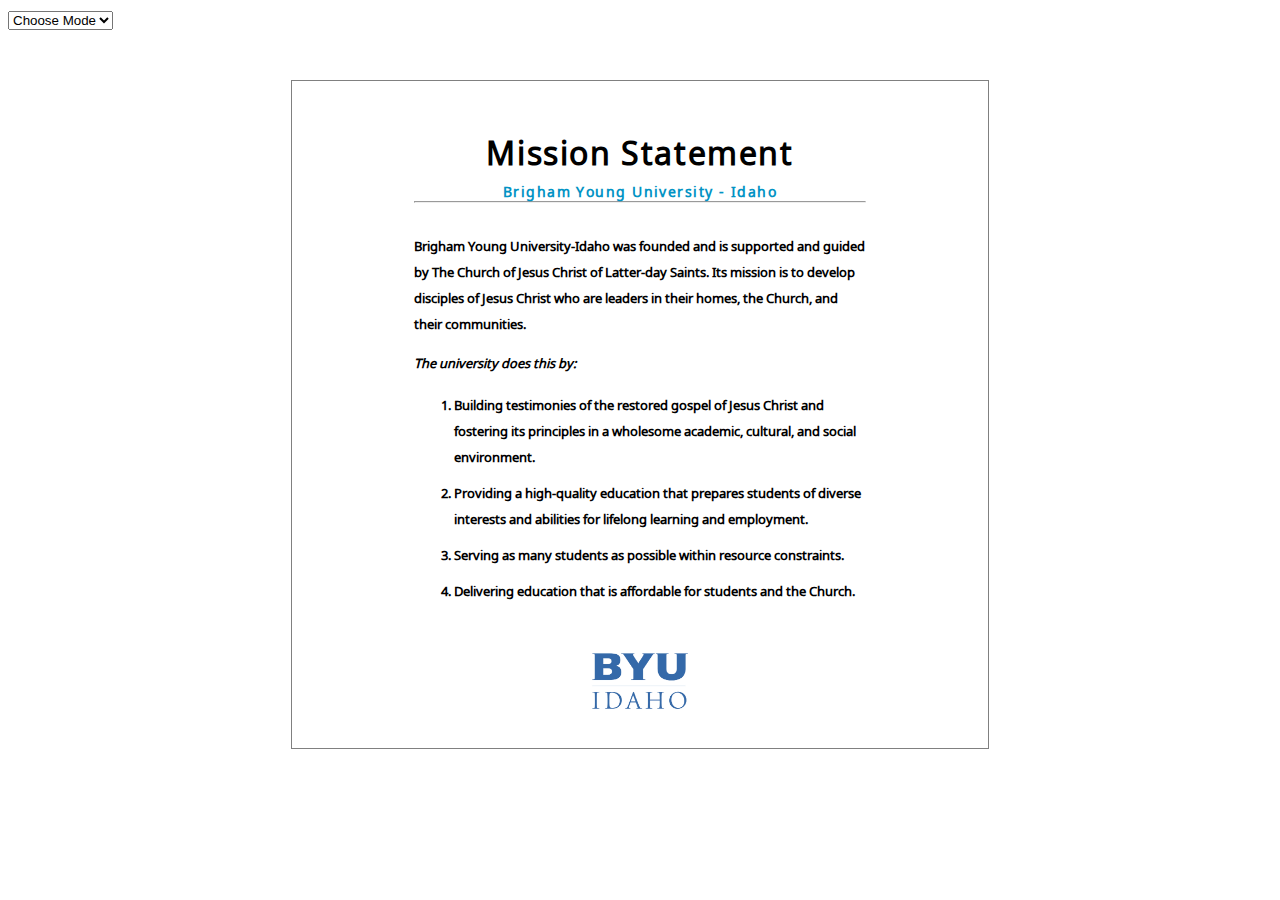
<file: mission/index.html>
<!DOCTYPE html>
<html lang="en">
<head>
    <meta charset="UTF-8">
    <meta name="viewport" content="width=device-width, initial-scale=1.0">
    <meta name="description" content="The BYU-I mission statement">
    <meta name="author" content="Joshua Walker">
    <title>BYU-I Mission Statement</title>
    <link href="style.css" rel="stylesheet">
    <script src="mission-java.js" defer></script>
</head>
<body>
    <select>
        <option>Choose Mode</option>
        <option value="dark">Dark</option>
        <option value="light">Light</option>
    </select>
    <main>
    <div class="container">
        <h1>Mission Statement</h1>
        <h2>Brigham Young University - Idaho</h2>
        <hr>
        <p>Brigham Young University-Idaho was founded and is supported and guided by The Church of Jesus Christ of Latter-day Saints. Its mission is to develop disciples of Jesus Christ who are leaders in their homes, the Church, and their communities.</p>
        <p class="list-heading">The university does this by:</p>
        <ol>
            <li>Building testimonies of the restored gospel of Jesus Christ and fostering its principles in a wholesome academic, cultural, and social environment.</li>
            <li>Providing a high-quality education that prepares students of diverse interests and abilities for lifelong learning and employment.</li>
            <li>Serving as many students as possible within resource constraints.</li>
            <li>Delivering education that is affordable for students and the Church.</li>
        </ol>
        <img src="byui_logo.webp" alt="BYU-I logo">
    </div>
    </main>
</body>
</html>
</file>
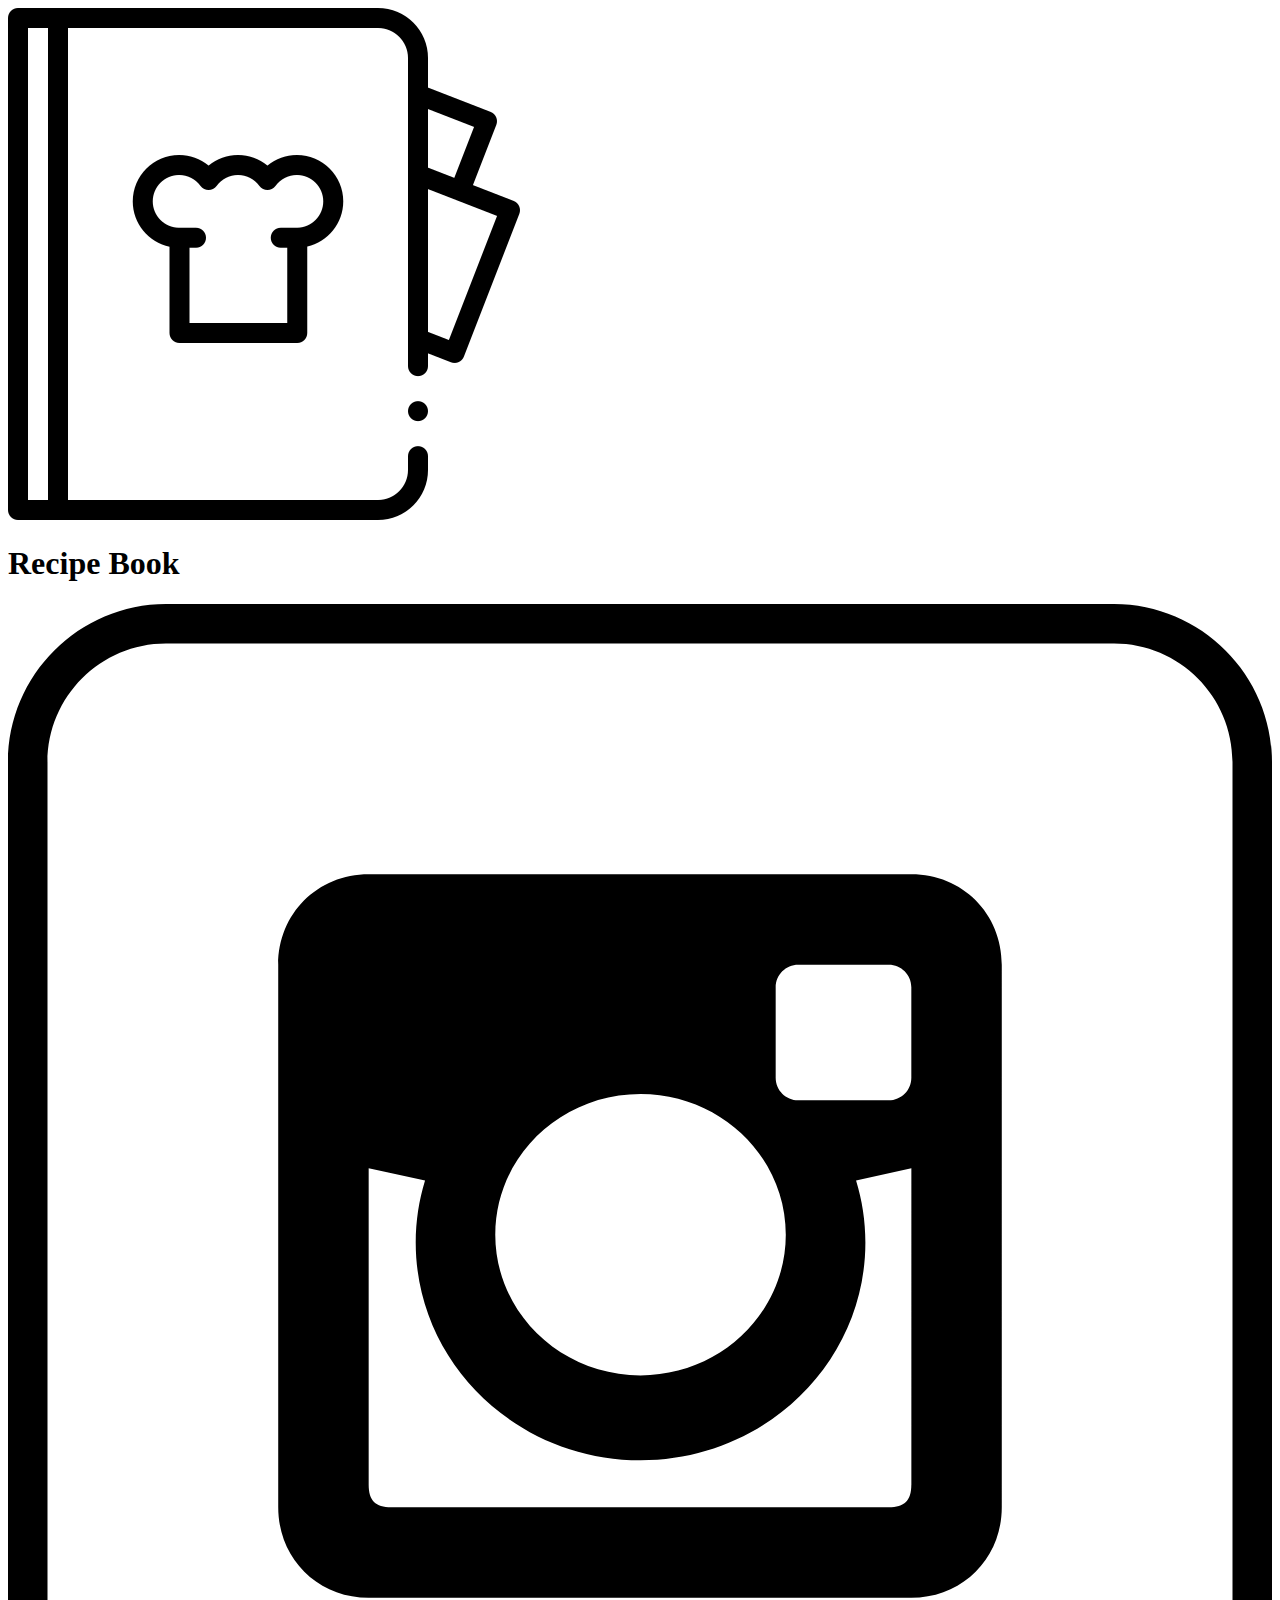
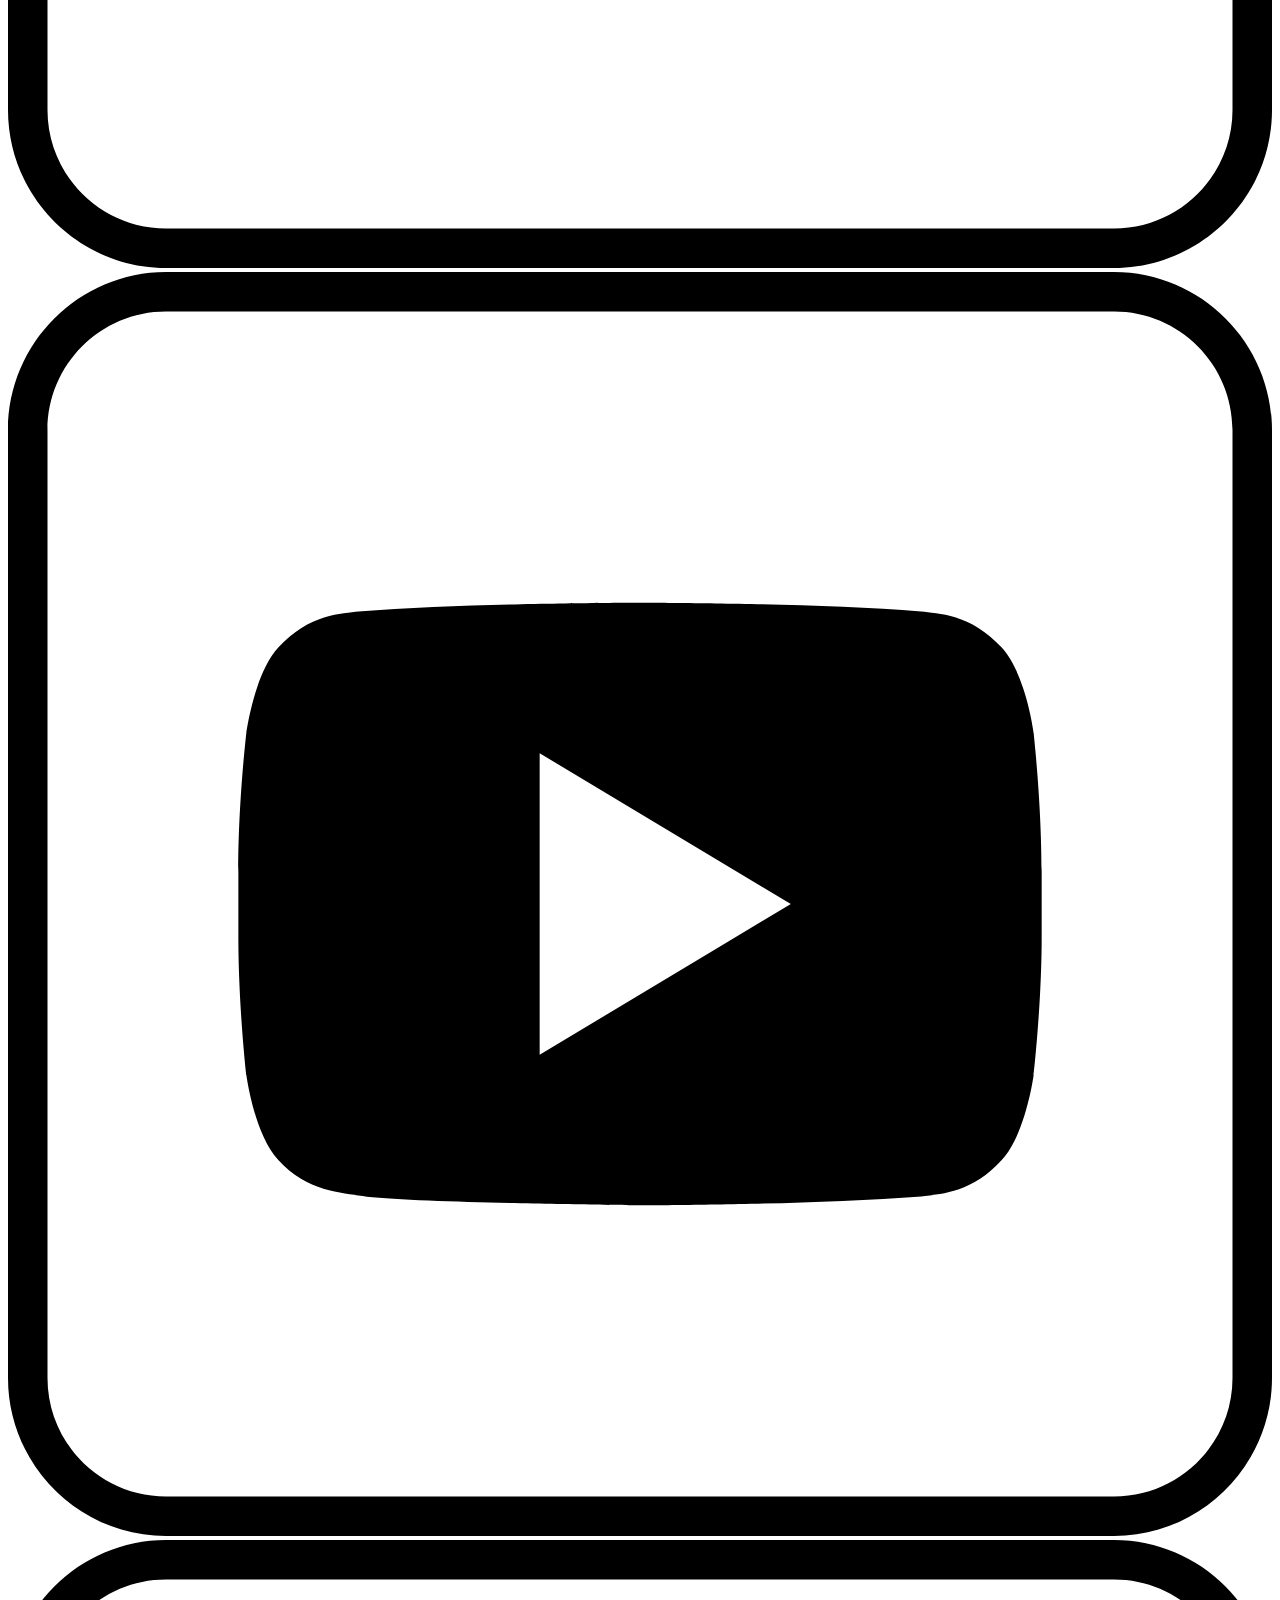
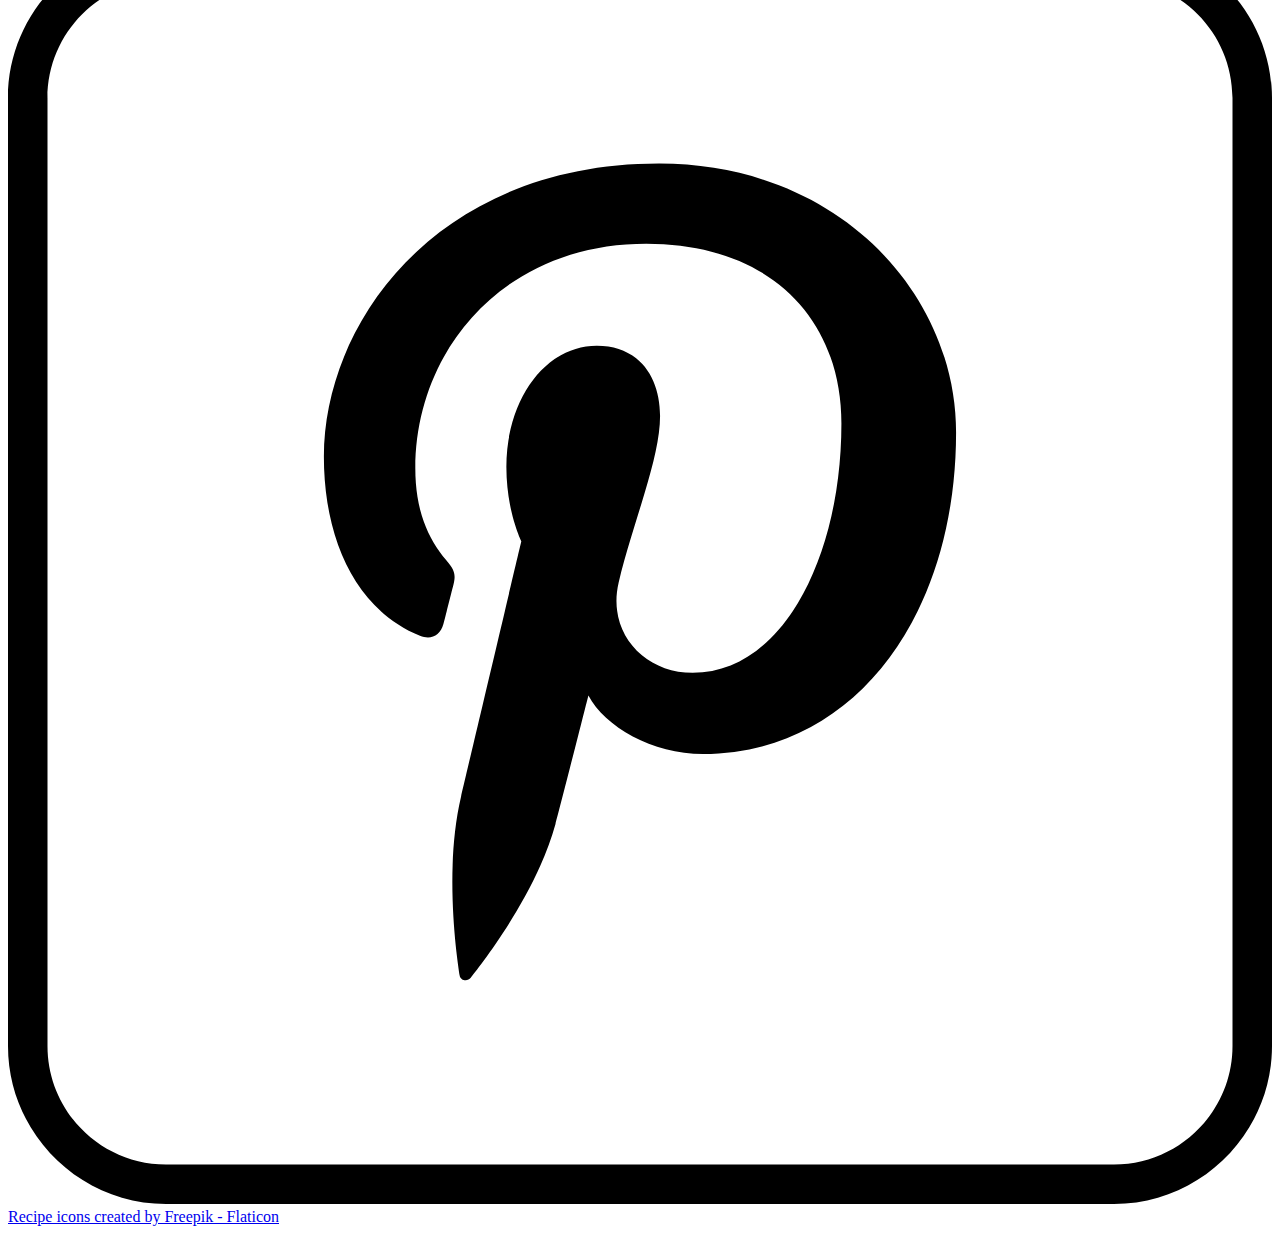
<file: recipes/index.html>
<!DOCTYPE html>
<html lang="en">
<head>
    <meta charset="UTF-8">
    <meta name="viewport" content="width=device-width, initial-scale=1.0">
    <!-- Open Graph (Facebook, LinkedIn, etc.) -->
    <meta property="og:type" content="website">
    <meta property="og:title" content="Your Title">
    <meta property="og:description" content="Your Description">
    <meta property="og:url" content="Your URL">
    <meta property="og:image" content="social-preview-image.png">
    <!-- X Card -->
    <meta name="twitter:card" content="Social Preview Image">
    <meta name="twitter:title" content="Your Title">
    <meta name="twitter:description" content="Your Description">
    <meta name="twitter:image" content="social-preview-image.png">
    <!-- One favicon (ICO works everywhere) -->
    <link rel="icon" href="/favicon.ico">
    <!-- One Apple Touch Icon (iOS home screen) -->
    <link rel="apple-touch-icon" href="images/apple-touch-icon.png">
                
    <link rel="stylesheet" href="recipes.css">
    <title>Recipes</title>
</head>
<body>
    <header>
        <img src="images/recipe-book.png" alt="Recipe Book Logo">
        <h1>Recipe Book</h1>
    </header>
    <footer>
        <div>
            <img src="images/instagram_icon.svg" alt="X Logo">
            <img src="images/youtube_icon.svg" alt="Youtube Logo">
            <img src="images/pinterest_icon.svg" alt="Pintrest Logo">
        </div>
        <a href="https://www.flaticon.com/free-icons/recipe" title="recipe icons">Recipe icons created by Freepik - Flaticon</a>            
    </footer>
</body>
</html>
</file>
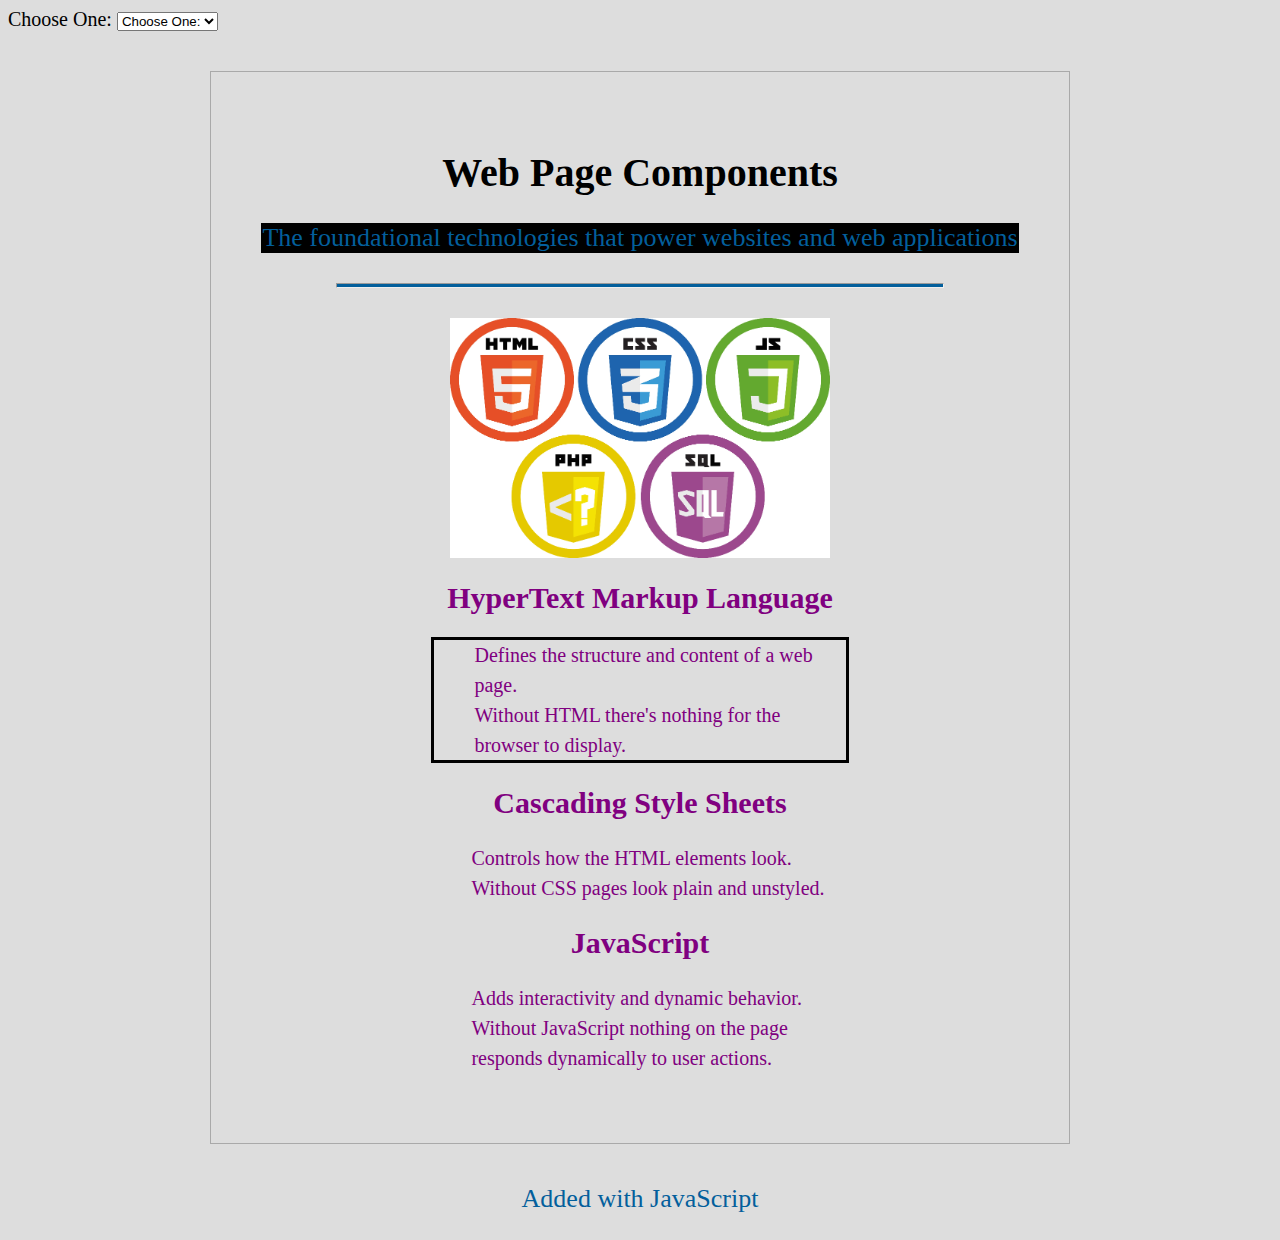
<file: ponder/week_2/dom.html>
<!DOCTYPE html>
<html lang="en">
<head>
    <meta charset="UTF-8">
    <meta name="viewport" content="width=device-width, initial-scale=1.0">
    <meta name="description" content="An in-depth guide to HTML meta tags.">
    <meta name="author" content="Joshua Walker">
    <title>Doc</title>
    <link href="dom.css" rel="stylesheet">
    <script src="dom.js" defer></script>
</head>
<body>

<label for="webdevlist">Choose One:</label>
<select name="code" id="webdevlist">
    <option>Choose One:</option>
    <option value="html">HTML</option>
    <option value="css">CSS</option>
    <option value="js">JavaScript</option>
</select>

<div id="content">
    <h1>HTML, CSS, and JS</h1>
    
    <p>The foundational technologies that power websites and web applications</p>
    <hr>
    <img src="https://wddbyui.github.io/wdd131/images/trifecta.png" alt="JS, CSS, and HTML logos">
    <div id="topics">
        <h2 id="html">HyperText Markup Language</h2>
        <ul class="list">
            <li>Defines the structure and content of a web page.</li>
            <li>Without HTML there's nothing for the browser to display.</li>
        </ul>
        <h2>Cascading Style Sheets</h2>
        <ul class="list">
            <li>Controls how the HTML elements look.</li>
            <li>Without CSS pages look plain and unstyled.</li>
        </ul>
        <h2>JavaScript</h2>
        <ul class="list">
            <li>Adds interactivity and dynamic behavior.</li>
            <li>Without JavaScript nothing on the page responds dynamically to user actions.</li>
        </ul>
    </div>
</div>           
</body>
</html>
</file>
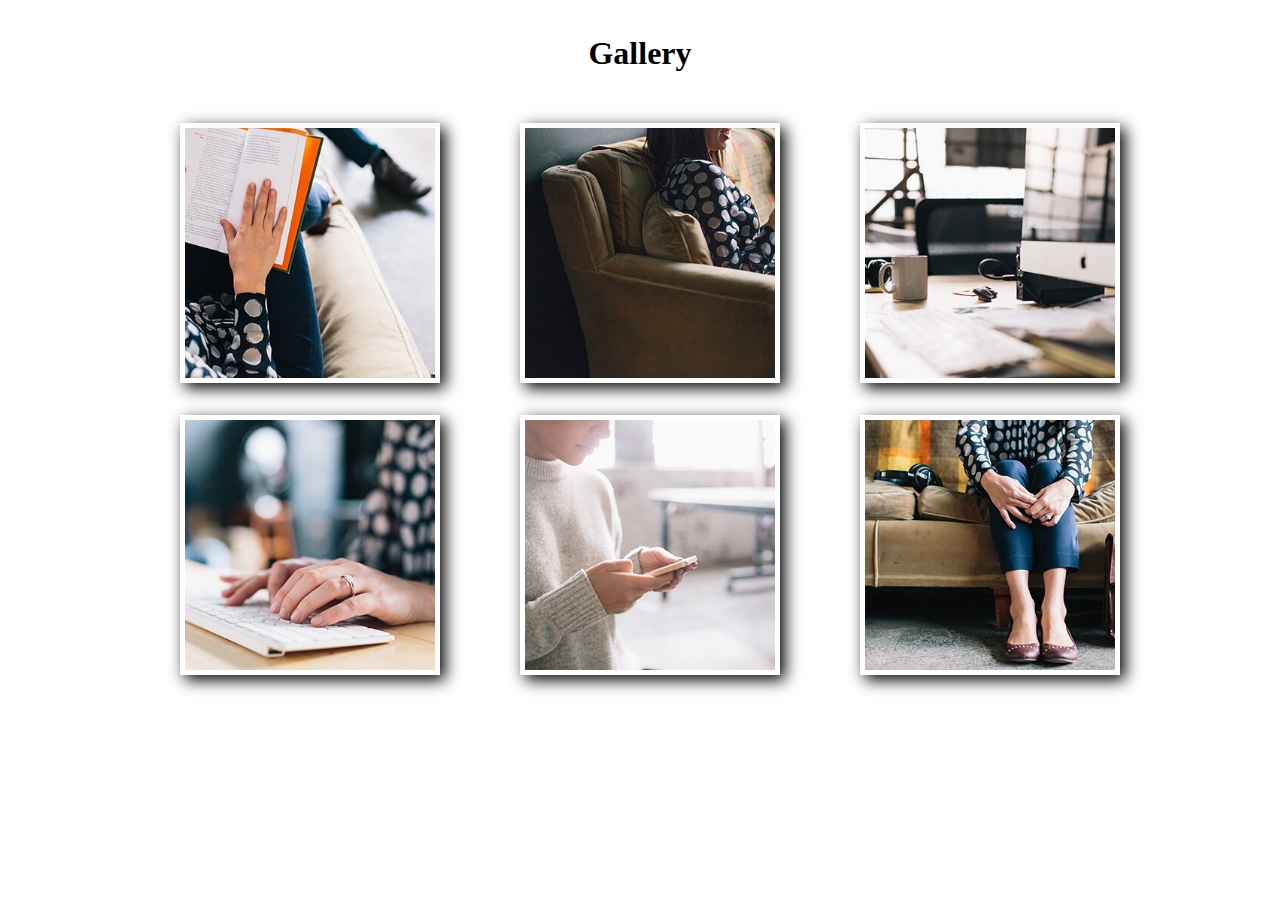
<file: ponder/week_4/gallery.html>
<!DOCTYPE html>
<html lang="en">
<head>
    <meta charset="UTF-8">
    <meta name="viewport" content="width=device-width, initial-scale=1.0">
    <script src="gallery.js" defer></script>
    <link rel="stylesheet" href="gallery.css">
    <title>Document</title>
</head>
<body>
    
<h1>Gallery</h1>
<section class="gallery">
    <figure>  
        <img src="images/book-sm.jpg" alt="person reading a book">
    </figure>
    <figure>  
        <img src="images/couch-sm.jpg" alt="person sitting on a couch with a phone">
    </figure>
    <figure>  
        <img src="images/desk-sm.jpg" alt="a work desktop">
    </figure>
    <figure>  
        <img src="images/keyboard-sm.jpg" alt="person typing on a keyboard">
    </figure>
    <figure>  
        <img src="images/phone-sm.jpg" alt="person looking at a phone">
    </figure>
    <figure>  
        <img src="images/sit-sm.jpg" alt="person sitting on a couch">
    </figure>
</section>
<dialog>
    <img>
    <button class="close-viewer">X</button>
</dialog>
          
</body>
</html>
</file>
<file: mission/style.css>
@import url('https://fonts.googleapis.com/css2?family=Noto+Sans+Deseret&display=swap');
main {
    margin: 50px auto;
    max-width: 55%;
    text-align: center;
    border: 1px solid grey;
}
body {
    font-family: "Noto Sans Deseret", Arial, Helvetica, sans-serif;
}
.container {
    margin: 50px auto 30px;
    max-width: 65%;
}
img {
    width: 25%;
    margin-top: 20px;
}
li {
    text-align: left;
    font-weight: bold;
    font-size: .8em;
    line-height: 26px;
    margin: none;
    padding-bottom: 10px;
}
p {
    text-align: left;
    font-size: .8em;
    font-weight: bold;
    line-height: 26px;
}
h1 {
    font-family: "Noto Sans Deseret", Arial, Helvetica, sans-serif;
    letter-spacing: .05em;
    margin-bottom: 8px;
}
h2 {
    margin-top: 0px;
    font-family: "Noto Sans Deseret", Arial, Helvetica, sans-serif;
    font-size: .9em;
    color: rgb(2, 147, 196);
    letter-spacing: .1em;
    margin-bottom: -8px;
}
hr {
    color: grey;
    height: .1px;
    margin-bottom: 30px;
}
.list-heading {
    font-style: italic;
    font-weight: bold;
    font-size: .8em;
}
</file>
<file: recipes/recipes.css>
* {
    box-sizing: border-box;
}
</file>
<file: ponder/week_2/dom.css>
body {
    background-color: #ddd;
    font-size: 20px;
}
#content {
    max-width: 60%;
    margin: 40px auto;
    border: 1px solid darkgrey;
    padding: 50px;
}
p {
    color: #035f9c;
    font-size: 1.3em;
}
hr {
    height: 3px;
    background-color: #035f9c;
    margin: 30px auto;
    width: 80%;
}
h1, h2, p {
    text-align: center;
}
img {
    display: block;
    margin: 0 auto;
    width: 50%;
}
#topics {
    width: 55%;
    margin: 0 auto;
    line-height: 1.5em;
}
.list {
    list-style-type: none;
}
.background {
    background-color: black;
}
</file>
<file: ponder/week_4/gallery.css>
h1 {
    text-align: center;
    margin: 35px 0;
}
.gallery {
    max-width: 1000px;
    margin: 0 auto;
    display: grid;
    grid-template-columns: 1fr;
}
figure img {
    width: 250px;
    height: 250px;
    object-fit: cover;
    padding: 5px;
    background-color: white;
    box-shadow: 5px 5px 15px black;
    display: block;
    margin: 0 auto;
}
/* modal */

dialog img {
    width: 90%;
    display: block;
    margin: 20vh auto;
}
dialog {
    width: 100%;
    height: 100%;
    background-color: rgba(0,0,0,.75);
}
.close-viewer {
    position: absolute;
    top: 15vh;
    right: 2vh;
    padding: 8px 10px;
    font-size: 2em;
    color: blue;
    border-radius: 40px;
}

@media screen and (min-width: 700px) {
    .gallery {
        display: grid;
        grid-template-columns: 1fr 1fr;
    }
}
@media screen and (min-width: 1000px) {
    .gallery {
        grid-template-columns: 1fr 1fr 1fr;
    }
    dialog img {
        width: 60%;
        margin: 15vh auto;
    }
    .close-viewer {
        position: absolute;
        right: 15vh;
    }
    .viewer {
        margin: 50px;
        padding: 50px;
    }
    .viewer img {
        max-width: 800px;
    }
}
</file>
